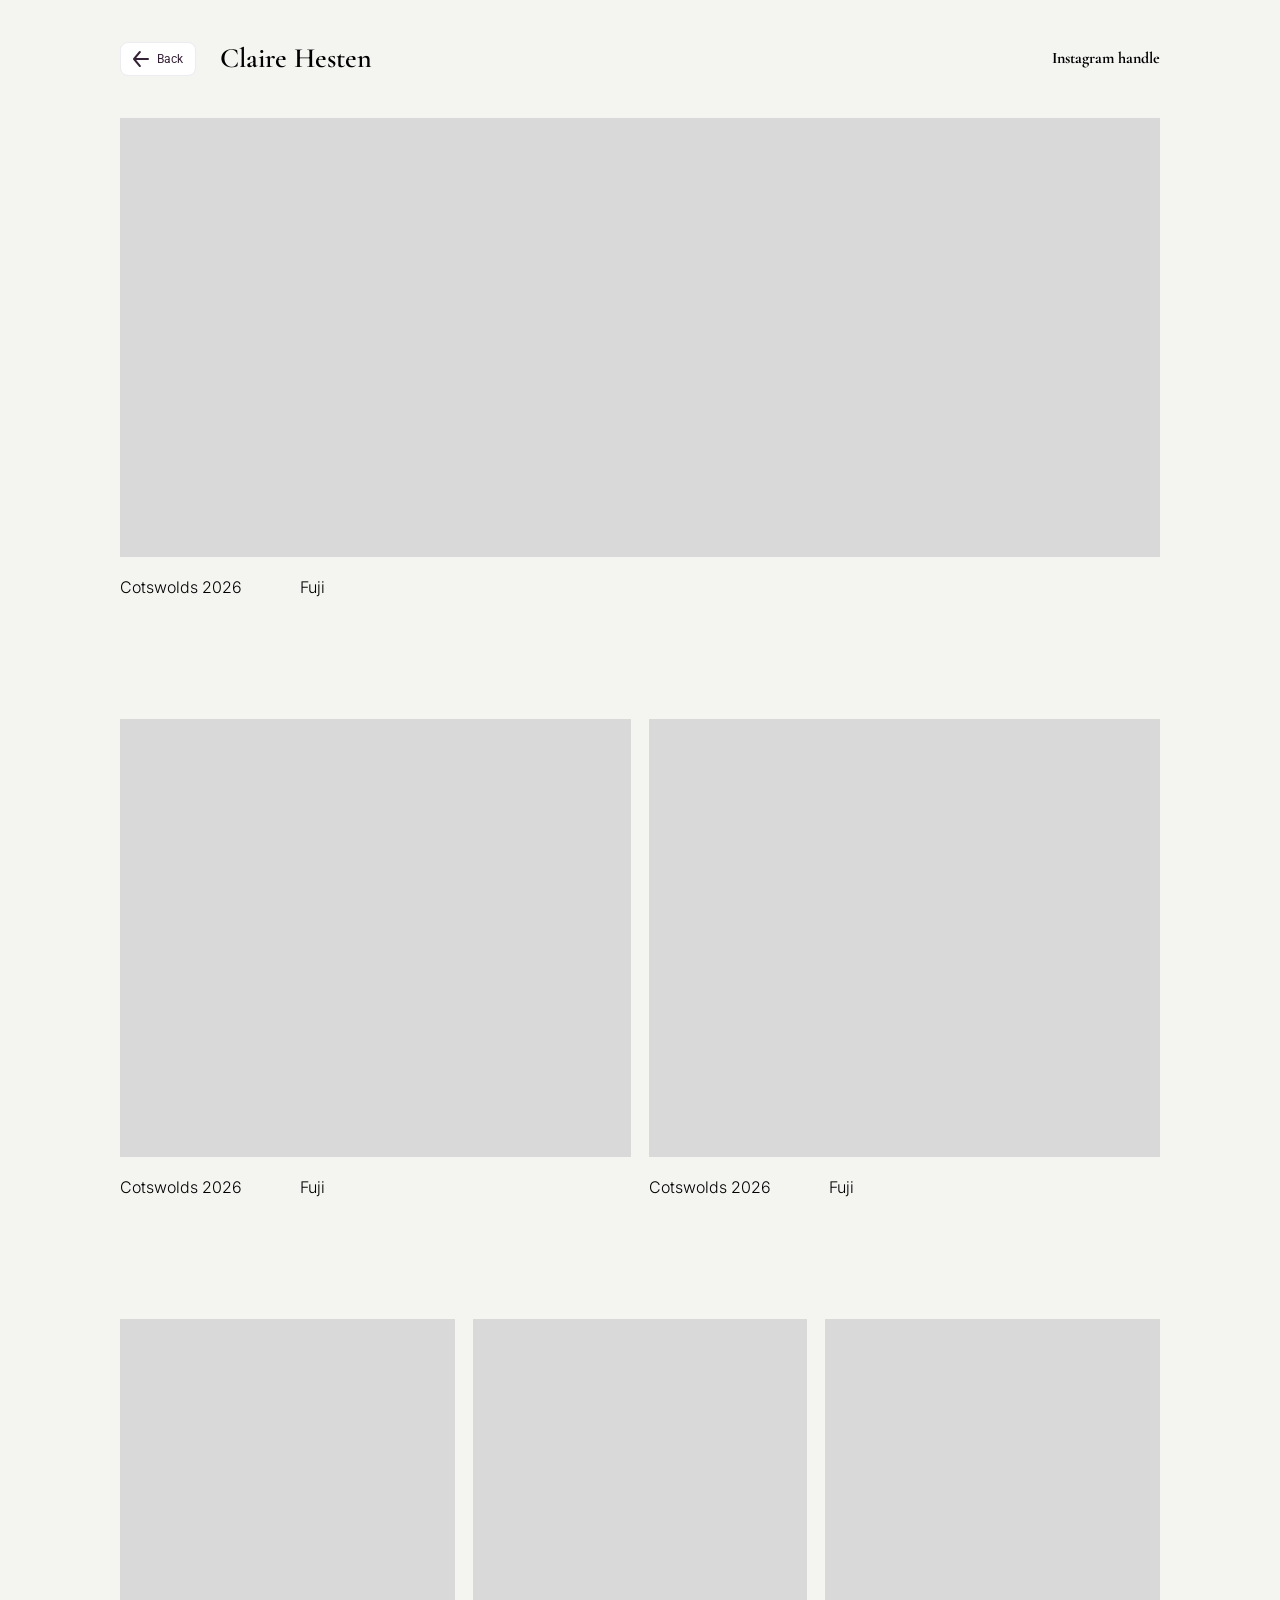
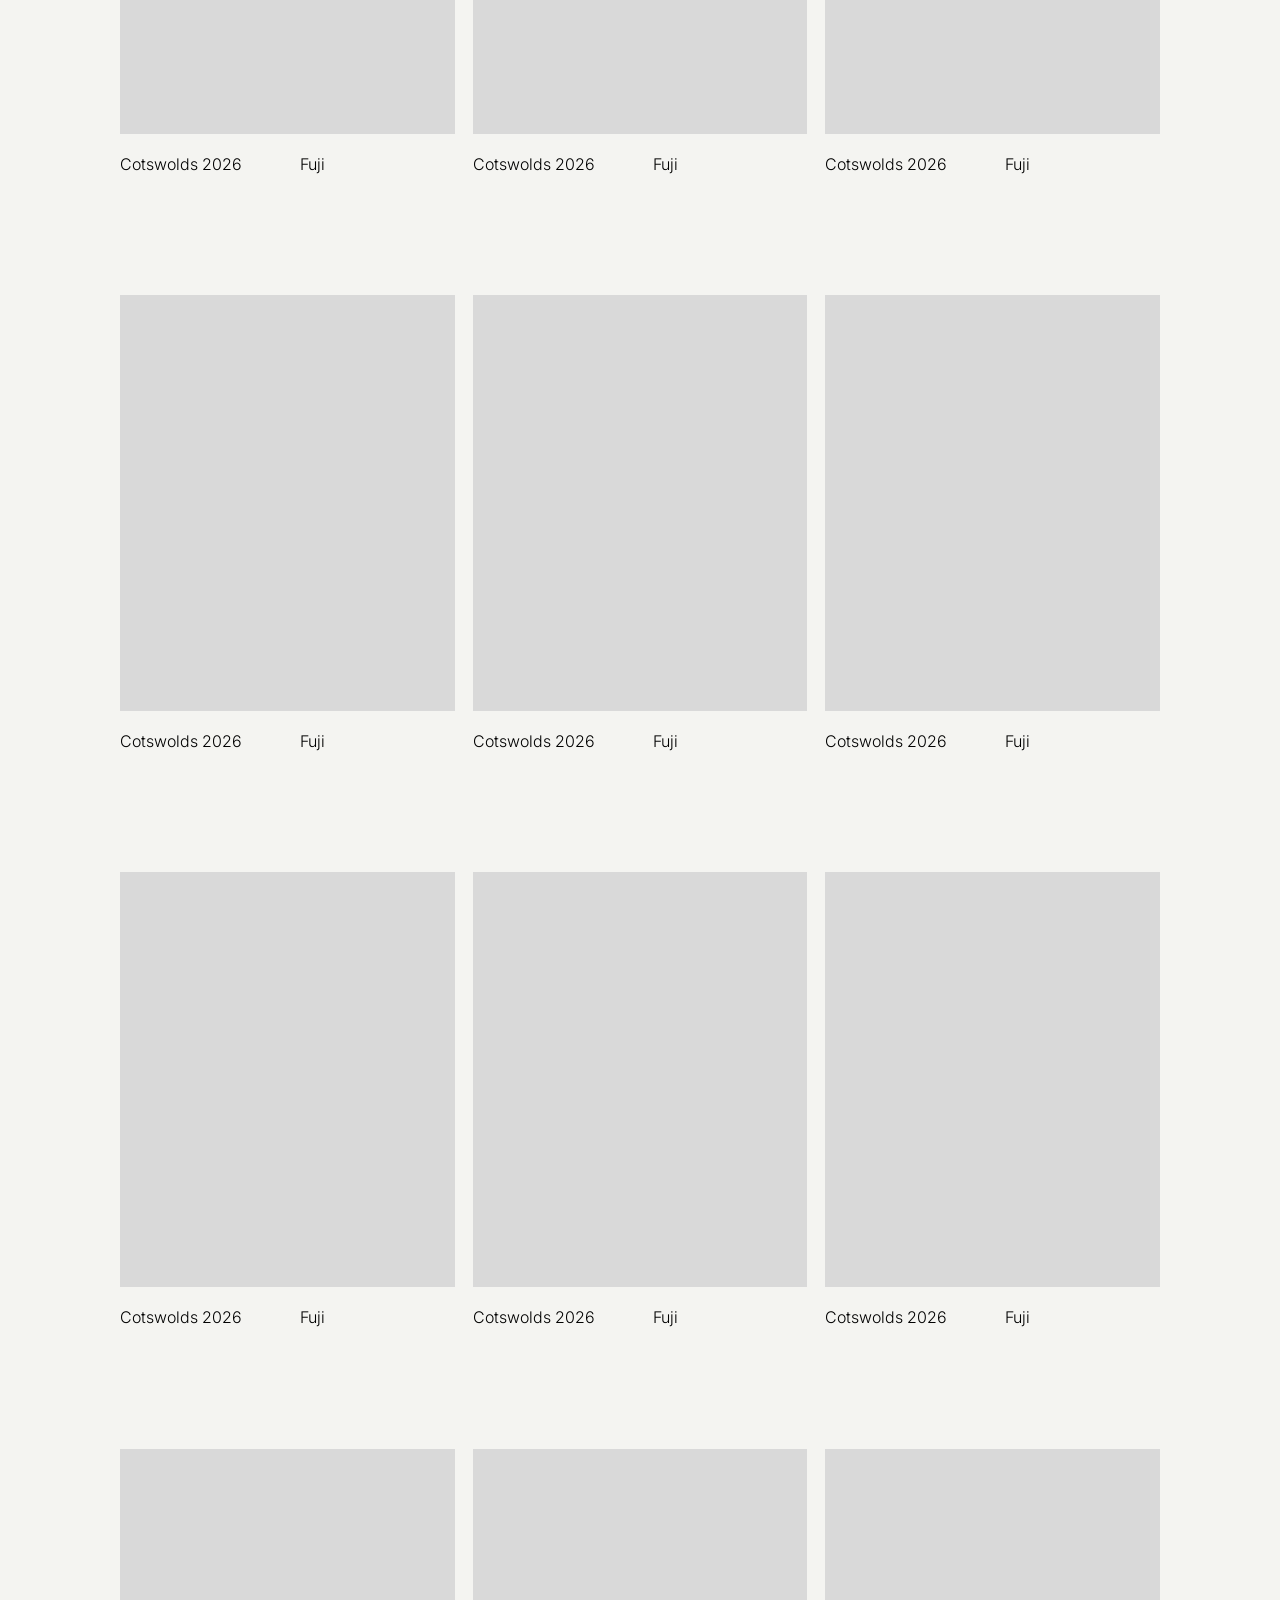
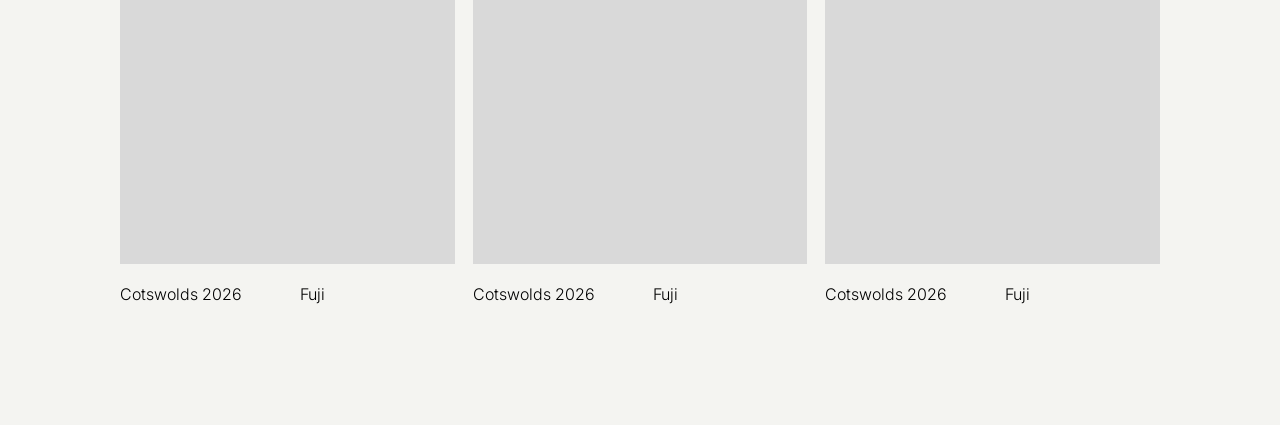
<file: alpine.html>
<!DOCTYPE html>
<html lang="en">
<head>
  <meta charset="UTF-8" />
  <meta name="viewport" content="width=device-width, initial-scale=1.0" />
  <title>Alpine 2025 – Claire Hesten</title>
  <link rel="preconnect" href="https://fonts.googleapis.com" />
  <link rel="preconnect" href="https://fonts.gstatic.com" crossorigin />
  <link
    href="https://fonts.googleapis.com/css2?family=Cormorant+Garamond:wght@400;600;700&family=Inter:wght@300&family=Roboto:wght@400&display=swap"
    rel="stylesheet"
  />
  <link rel="stylesheet" href="tokens.css" />
  <link rel="stylesheet" href="styles.css" />
</head>
<body>
  <header class="site-header wrapper">
    <div class="site-header__left">
      <a class="chip" href="index.html">
        <span class="chip__icon"><img src="icons/back.svg" alt="" /></span>
        <span>Back</span>
      </a>
      <p class="site-header__name">Claire Hesten</p>
    </div>
    <a class="site-header__social" href="#">Instagram handle</a>
  </header>

  <main class="gallery wrapper">
    <!-- TODO: replace media placeholders with real photography from Alpine 2025 -->
    <figure class="figure figure--album-hero">
      <div class="figure__media" aria-label="Cotswolds image placeholder"></div>
      <figcaption class="figure__caption">
        <span>Cotswolds 2026</span>
        <span>Fuji</span>
      </figcaption>
    </figure>

    <div class="row--half">
      <figure class="figure figure--half">
        <div class="figure__media" aria-label="Cotswolds image placeholder"></div>
        <figcaption class="figure__caption">
          <span>Cotswolds 2026</span>
          <span>Fuji</span>
        </figcaption>
      </figure>
      <figure class="figure figure--half">
        <div class="figure__media" aria-label="Cotswolds image placeholder"></div>
        <figcaption class="figure__caption">
          <span>Cotswolds 2026</span>
          <span>Fuji</span>
        </figcaption>
      </figure>
    </div>

    <div class="row">
      <figure class="figure figure--grid">
        <div class="figure__media" aria-label="Cotswolds image placeholder"></div>
        <figcaption class="figure__caption">
          <span>Cotswolds 2026</span>
          <span>Fuji</span>
        </figcaption>
      </figure>
      <figure class="figure figure--grid">
        <div class="figure__media" aria-label="Cotswolds image placeholder"></div>
        <figcaption class="figure__caption">
          <span>Cotswolds 2026</span>
          <span>Fuji</span>
        </figcaption>
      </figure>
      <figure class="figure figure--grid">
        <div class="figure__media" aria-label="Cotswolds image placeholder"></div>
        <figcaption class="figure__caption">
          <span>Cotswolds 2026</span>
          <span>Fuji</span>
        </figcaption>
      </figure>
    </div>

    <div class="row">
      <figure class="figure figure--grid">
        <div class="figure__media" aria-label="Cotswolds image placeholder"></div>
        <figcaption class="figure__caption">
          <span>Cotswolds 2026</span>
          <span>Fuji</span>
        </figcaption>
      </figure>
      <figure class="figure figure--grid">
        <div class="figure__media" aria-label="Cotswolds image placeholder"></div>
        <figcaption class="figure__caption">
          <span>Cotswolds 2026</span>
          <span>Fuji</span>
        </figcaption>
      </figure>
      <figure class="figure figure--grid">
        <div class="figure__media" aria-label="Cotswolds image placeholder"></div>
        <figcaption class="figure__caption">
          <span>Cotswolds 2026</span>
          <span>Fuji</span>
        </figcaption>
      </figure>
    </div>

    <div class="row">
      <figure class="figure figure--grid">
        <div class="figure__media" aria-label="Cotswolds image placeholder"></div>
        <figcaption class="figure__caption">
          <span>Cotswolds 2026</span>
          <span>Fuji</span>
        </figcaption>
      </figure>
      <figure class="figure figure--grid">
        <div class="figure__media" aria-label="Cotswolds image placeholder"></div>
        <figcaption class="figure__caption">
          <span>Cotswolds 2026</span>
          <span>Fuji</span>
        </figcaption>
      </figure>
      <figure class="figure figure--grid">
        <div class="figure__media" aria-label="Cotswolds image placeholder"></div>
        <figcaption class="figure__caption">
          <span>Cotswolds 2026</span>
          <span>Fuji</span>
        </figcaption>
      </figure>
    </div>

    <div class="row">
      <figure class="figure figure--grid">
        <div class="figure__media" aria-label="Cotswolds image placeholder"></div>
        <figcaption class="figure__caption">
          <span>Cotswolds 2026</span>
          <span>Fuji</span>
        </figcaption>
      </figure>
      <figure class="figure figure--grid">
        <div class="figure__media" aria-label="Cotswolds image placeholder"></div>
        <figcaption class="figure__caption">
          <span>Cotswolds 2026</span>
          <span>Fuji</span>
        </figcaption>
      </figure>
      <figure class="figure figure--grid">
        <div class="figure__media" aria-label="Cotswolds image placeholder"></div>
        <figcaption class="figure__caption">
          <span>Cotswolds 2026</span>
          <span>Fuji</span>
        </figcaption>
      </figure>
    </div>
  </main>
</body>
</html>
</file>
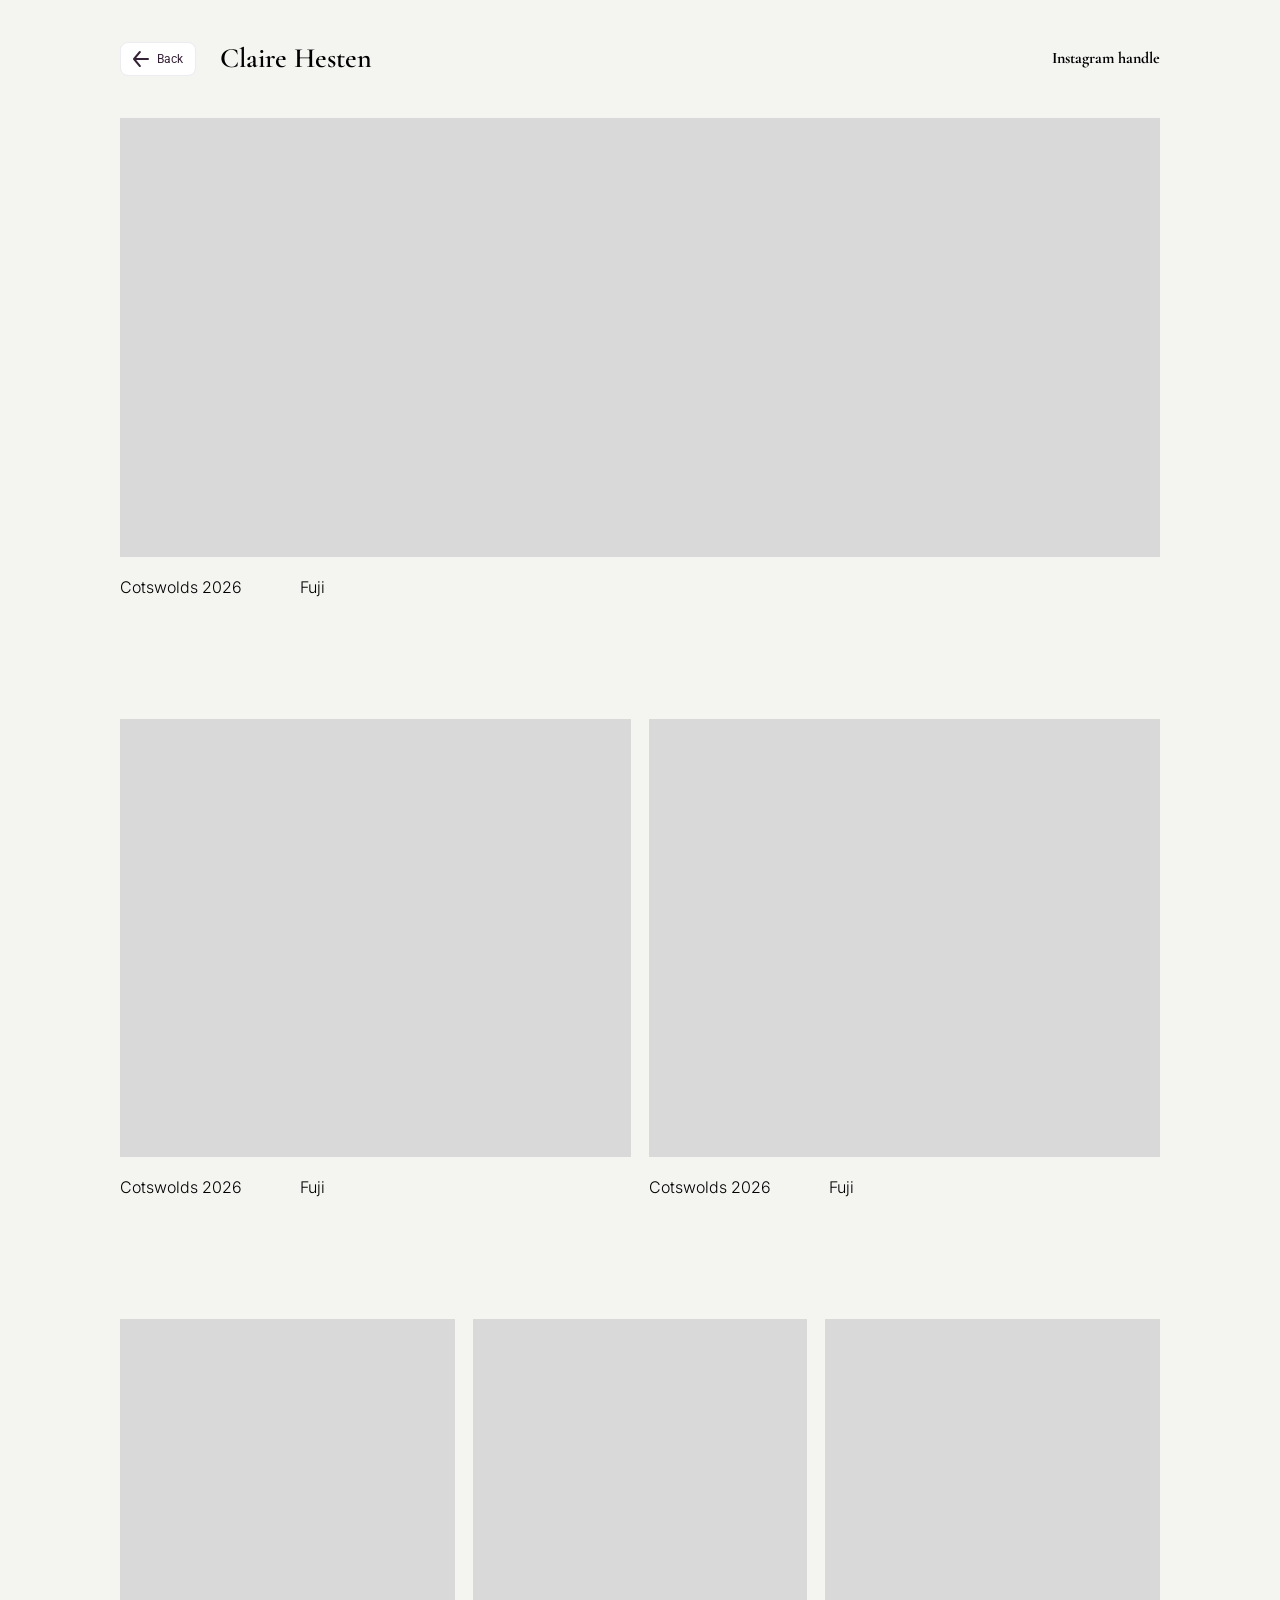
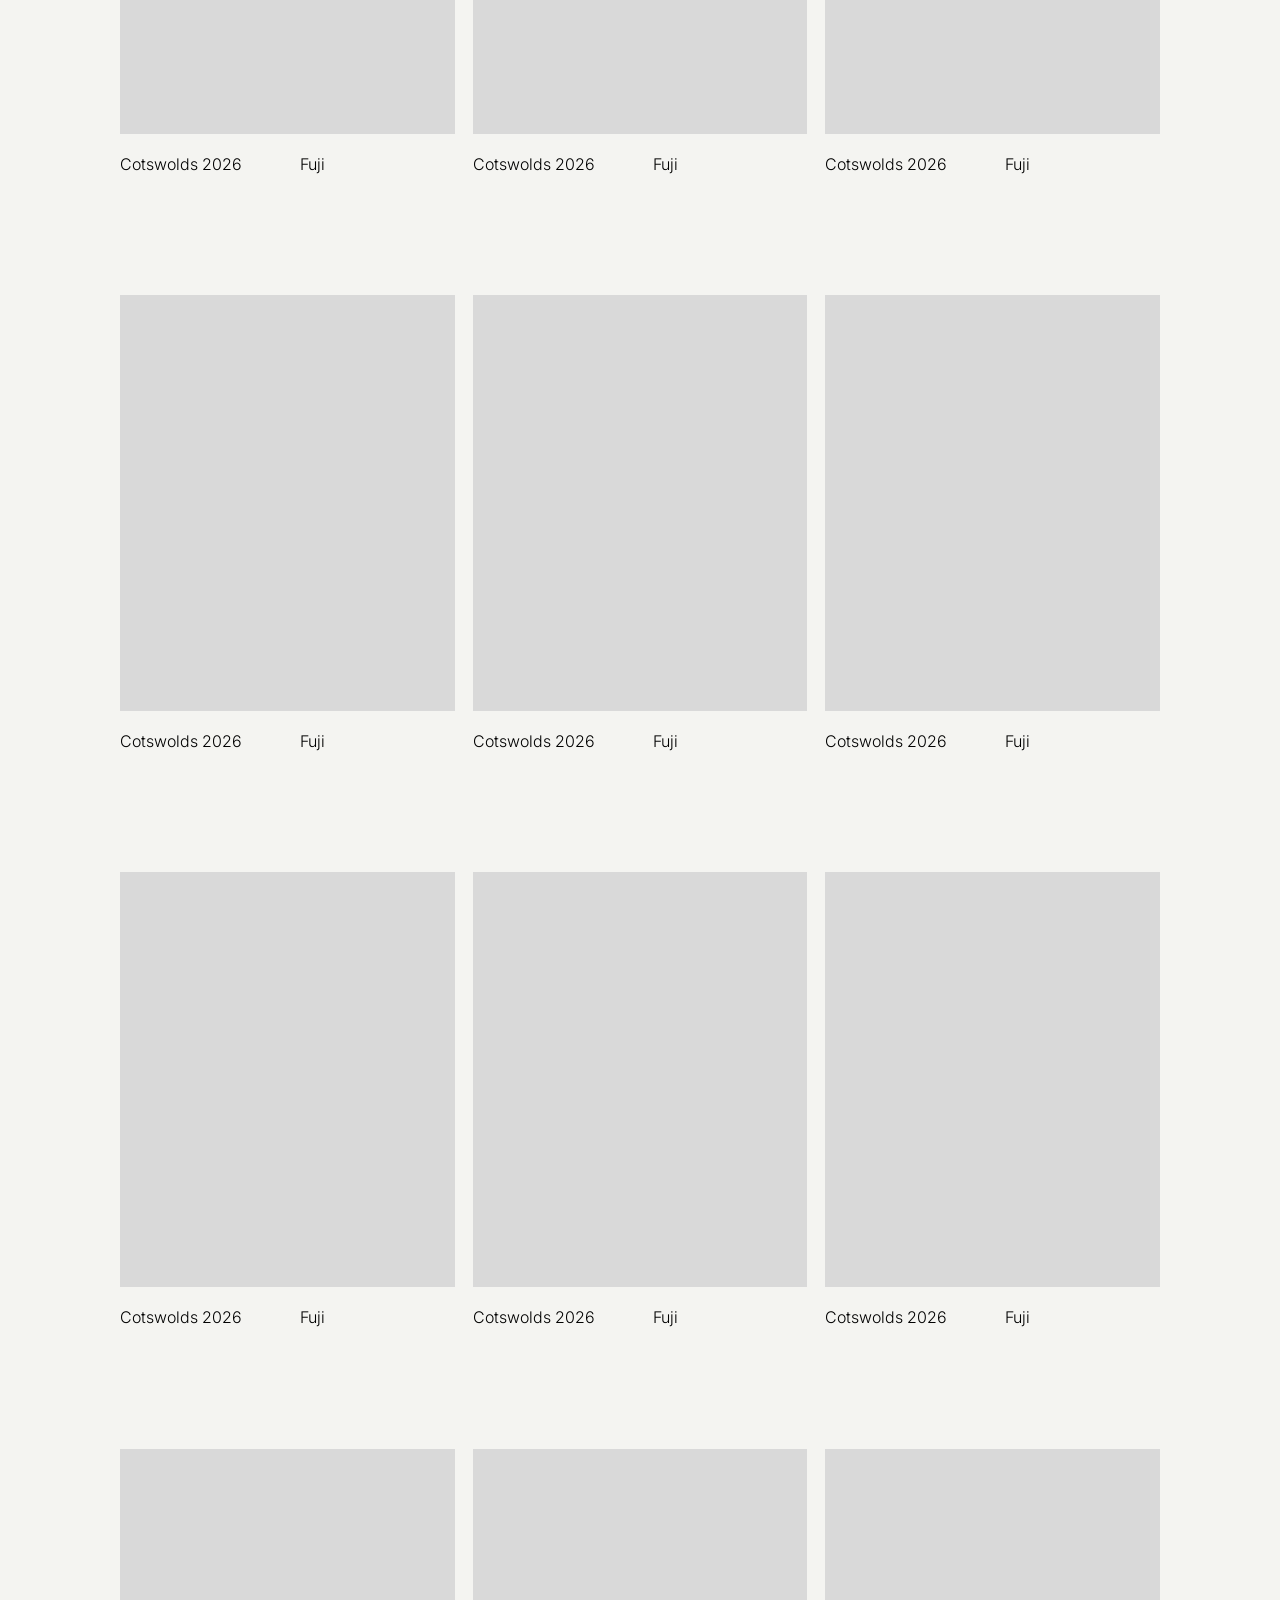
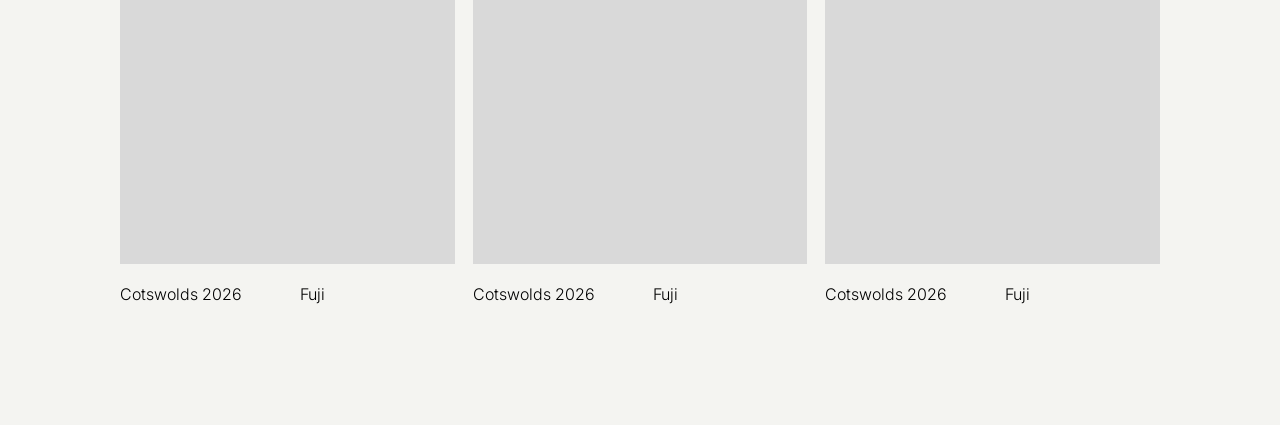
<file: mediterranean.html>
<!DOCTYPE html>
<html lang="en">
<head>
  <meta charset="UTF-8" />
  <meta name="viewport" content="width=device-width, initial-scale=1.0" />
  <title>Mediterranean 2025 – Claire Hesten</title>
  <link rel="preconnect" href="https://fonts.googleapis.com" />
  <link rel="preconnect" href="https://fonts.gstatic.com" crossorigin />
  <link
    href="https://fonts.googleapis.com/css2?family=Cormorant+Garamond:wght@400;600;700&family=Inter:wght@300&family=Roboto:wght@400&display=swap"
    rel="stylesheet"
  />
  <link rel="stylesheet" href="tokens.css" />
  <link rel="stylesheet" href="styles.css" />
</head>
<body>
  <header class="site-header wrapper">
    <div class="site-header__left">
      <a class="chip" href="index.html">
        <span class="chip__icon"><img src="icons/back.svg" alt="" /></span>
        <span>Back</span>
      </a>
      <p class="site-header__name">Claire Hesten</p>
    </div>
    <a class="site-header__social" href="#">Instagram handle</a>
  </header>

  <main class="gallery wrapper">
    <!-- TODO: replace media placeholders with real photography from Mediterranean 2025 -->
    <figure class="figure figure--album-hero">
      <div class="figure__media" aria-label="Cotswolds image placeholder"></div>
      <figcaption class="figure__caption">
        <span>Cotswolds 2026</span>
        <span>Fuji</span>
      </figcaption>
    </figure>

    <div class="row--half">
      <figure class="figure figure--half">
        <div class="figure__media" aria-label="Cotswolds image placeholder"></div>
        <figcaption class="figure__caption">
          <span>Cotswolds 2026</span>
          <span>Fuji</span>
        </figcaption>
      </figure>
      <figure class="figure figure--half">
        <div class="figure__media" aria-label="Cotswolds image placeholder"></div>
        <figcaption class="figure__caption">
          <span>Cotswolds 2026</span>
          <span>Fuji</span>
        </figcaption>
      </figure>
    </div>

    <div class="row">
      <figure class="figure figure--grid">
        <div class="figure__media" aria-label="Cotswolds image placeholder"></div>
        <figcaption class="figure__caption">
          <span>Cotswolds 2026</span>
          <span>Fuji</span>
        </figcaption>
      </figure>
      <figure class="figure figure--grid">
        <div class="figure__media" aria-label="Cotswolds image placeholder"></div>
        <figcaption class="figure__caption">
          <span>Cotswolds 2026</span>
          <span>Fuji</span>
        </figcaption>
      </figure>
      <figure class="figure figure--grid">
        <div class="figure__media" aria-label="Cotswolds image placeholder"></div>
        <figcaption class="figure__caption">
          <span>Cotswolds 2026</span>
          <span>Fuji</span>
        </figcaption>
      </figure>
    </div>

    <div class="row">
      <figure class="figure figure--grid">
        <div class="figure__media" aria-label="Cotswolds image placeholder"></div>
        <figcaption class="figure__caption">
          <span>Cotswolds 2026</span>
          <span>Fuji</span>
        </figcaption>
      </figure>
      <figure class="figure figure--grid">
        <div class="figure__media" aria-label="Cotswolds image placeholder"></div>
        <figcaption class="figure__caption">
          <span>Cotswolds 2026</span>
          <span>Fuji</span>
        </figcaption>
      </figure>
      <figure class="figure figure--grid">
        <div class="figure__media" aria-label="Cotswolds image placeholder"></div>
        <figcaption class="figure__caption">
          <span>Cotswolds 2026</span>
          <span>Fuji</span>
        </figcaption>
      </figure>
    </div>

    <div class="row">
      <figure class="figure figure--grid">
        <div class="figure__media" aria-label="Cotswolds image placeholder"></div>
        <figcaption class="figure__caption">
          <span>Cotswolds 2026</span>
          <span>Fuji</span>
        </figcaption>
      </figure>
      <figure class="figure figure--grid">
        <div class="figure__media" aria-label="Cotswolds image placeholder"></div>
        <figcaption class="figure__caption">
          <span>Cotswolds 2026</span>
          <span>Fuji</span>
        </figcaption>
      </figure>
      <figure class="figure figure--grid">
        <div class="figure__media" aria-label="Cotswolds image placeholder"></div>
        <figcaption class="figure__caption">
          <span>Cotswolds 2026</span>
          <span>Fuji</span>
        </figcaption>
      </figure>
    </div>

    <div class="row">
      <figure class="figure figure--grid">
        <div class="figure__media" aria-label="Cotswolds image placeholder"></div>
        <figcaption class="figure__caption">
          <span>Cotswolds 2026</span>
          <span>Fuji</span>
        </figcaption>
      </figure>
      <figure class="figure figure--grid">
        <div class="figure__media" aria-label="Cotswolds image placeholder"></div>
        <figcaption class="figure__caption">
          <span>Cotswolds 2026</span>
          <span>Fuji</span>
        </figcaption>
      </figure>
      <figure class="figure figure--grid">
        <div class="figure__media" aria-label="Cotswolds image placeholder"></div>
        <figcaption class="figure__caption">
          <span>Cotswolds 2026</span>
          <span>Fuji</span>
        </figcaption>
      </figure>
    </div>
  </main>
</body>
</html>
</file>
<file: tokens.css>
/*
 * ============================================================
 *  Claire Hesten Portfolio — Design Tokens
 *  Source: Figma — Photography Portfolio (nodes 1:69, 20:14)
 *
 *  Structure
 *  ─────────────────────────────────────────────────────────
 *  1. Primitives   — raw values, no semantic meaning
 *  2. Tokens       — purpose-driven aliases to primitives
 * ============================================================
 */

/* ============================================================
   1. PRIMITIVES
   ============================================================ */

:root {

  /* ── Neutral ── */
  --color-neutral-000: #ffffff;
  --color-neutral-100: #f4f4f1;
  --color-neutral-300: #d9d9d9;
  --color-neutral-900: #000000;

  /* ── Brand accent (chip / interactive) ── */
  --color-brand-secondary: #362237;
  --color-border-primary:  #eaecef;

  /* ── Spacing ── */
  --space-1: 18px;
  --space-2: 28px;
  --space-3: 58px;
  --space-4: 120px;
  --space-5: 120px;
  --space-6: 40px;
  --space-7: 20px;
  --space-8: 24px;
  --space-9: 8px;
  --space-10: 12px;
  --space-11: 32px;
  --space-12: 80px;

}

/* ============================================================
   2. SEMANTIC TOKENS
   ============================================================ */

:root {

  /* ── Surface ── */
  --surface-page:    var(--color-neutral-100); /* #f4f4f1 — page background */
  --surface-media:   var(--color-neutral-300); /* #d9d9d9 — image / video placeholder */

  /* ── Text ── */
  --text-primary:    var(--color-neutral-900); /* #000000 — headings, labels, body */
  --text-chip:       var(--color-brand-secondary); /* #362237 — chip label + icon */

  /* ── Layout ── */
  --content-max-width: 1440px;
  --content-gutter:    var(--space-5);   /* 120px side margin at desktop width */
  --row-gap:           var(--space-1);   /* 18px between images in a row */
  --section-gap:       var(--space-4);   /* 120px between major sections */
  --media-caption-gap: var(--space-7);   /* 20px between a grid image and its caption */
  --caption-gap:       var(--space-2);   /* 28px between a full-bleed video and its caption */
  --caption-item-gap:  var(--space-3);   /* 58px between caption label parts */
  --feature-gap:       var(--space-6);   /* 40px between feature image and album panel */
  --nav-gap:           var(--space-11);  /* 32px between header nav items */
  --header-padding-y:  var(--space-6);   /* 40px header vertical padding */
  --banner-gap:        var(--space-12);  /* 80px between the banner and the body */

  /* ── Chip (View Album / Back) ── */
  --chip-bg:        var(--color-neutral-000);
  --chip-border:    var(--color-border-primary);
  --chip-text:      var(--color-brand-secondary);
  --chip-radius:    8px;
  --chip-height:    34px;
  --chip-padding-x: var(--space-10); /* 12px */
  --chip-gap:       var(--space-9);  /* 8px */

}
</file>
<file: styles.css>
*,
*::before,
*::after {
  box-sizing: border-box;
  margin: 0;
  padding: 0;
}

html {
  scroll-behavior: smooth;
}

body {
  font-family: "Inter", sans-serif;
  background: var(--surface-page);
  color: var(--text-primary);
  line-height: 1.34;
  -webkit-font-smoothing: antialiased;
  -moz-osx-font-smoothing: grayscale;
}

a {
  color: inherit;
  text-decoration: none;
}

.wrapper {
  max-width: var(--content-max-width);
  margin: 0 auto;
  padding: 0 var(--content-gutter);
}

/* ---------- HEADER ---------- */
.site-header {
  display: flex;
  align-items: center;
  justify-content: space-between;
  padding-top: var(--header-padding-y);
  padding-bottom: var(--header-padding-y);
}

.site-header__name {
  font-family: "Cormorant Garamond", serif;
  font-weight: 600;
  font-size: 28px;
}

.site-header__social {
  font-family: "Cormorant Garamond", serif;
  font-weight: 700;
  font-size: 16px;
}

.site-header__left {
  display: flex;
  align-items: center;
  gap: var(--space-8); /* 24px */
}

.site-header__right {
  display: flex;
  align-items: center;
  gap: var(--nav-gap); /* 32px */
}

/* ---------- CHIP (View Album / Back) ---------- */
.chip {
  display: inline-flex;
  align-items: center;
  gap: var(--chip-gap);
  height: var(--chip-height);
  padding: 0 var(--chip-padding-x);
  background: var(--chip-bg);
  border: 1px solid var(--chip-border);
  border-radius: var(--chip-radius);
  font-family: "Roboto", sans-serif;
  font-size: 12px;
  color: var(--chip-text);
  white-space: nowrap;
}

.chip__icon {
  width: 16px;
  height: 16px;
  flex-shrink: 0;
}

.chip__icon img {
  width: 100%;
  height: 100%;
  display: block;
}

/* ---------- BODY / SECTIONS ---------- */
.gallery {
  display: flex;
  flex-direction: column;
  gap: var(--section-gap);
  padding-bottom: 120px;
}

.figure {
  display: flex;
  flex-direction: column;
  gap: var(--media-caption-gap);
  width: 100%;
}

.figure__media {
  display: block;
  width: 100%;
  height: 100%;
  background: var(--surface-media);
  object-fit: cover;
}

/* Full-bleed banner (edge-to-edge hero, no side margins) */
.figure--banner {
  gap: var(--caption-gap);
}

/* scotland.mp4 / cotswolds.mp4 are native 1920x1080 (16:9) */
.figure--banner .figure__media {
  aspect-ratio: 1920 / 1080;
}

/* Full-width media within the wrapper (mid-page video) */
.figure--wide {
  gap: var(--caption-gap);
}

.figure--wide .figure__media {
  aspect-ratio: 1920 / 1080;
}

/* Row-item media (3-up grid) — uniform box so every row lines up.
   The last row is the exception: those images set their own native
   aspect-ratio inline and override this. */
.figure--grid .figure__media {
  aspect-ratio: 2201 / 2731;
}

.figure__caption {
  display: flex;
  align-items: center;
  gap: var(--caption-item-gap);
  font-family: "Inter", sans-serif;
  font-weight: 300;
  font-size: 16px;
  white-space: nowrap;
}

.row {
  display: grid;
  grid-template-columns: repeat(3, 1fr);
  gap: var(--row-gap);
  align-items: start;
}

/* Section — heading + chip above a grid ("My Recents", "Title") */
.section {
  display: flex;
  flex-direction: column;
  gap: var(--space-7); /* 20px */
  width: 100%;
}

.section-header {
  display: flex;
  align-items: center;
  justify-content: space-between;
  width: 100%;
}

.section-header__title {
  font-family: "Cormorant Garamond", serif;
  font-weight: 600;
  font-size: 28px;
}

/* Text panel — replaces an image in a 3-up row (title + description) */
.text-panel {
  display: flex;
  flex-direction: column;
  align-items: flex-start;
  justify-content: center;
  gap: var(--space-7); /* 20px */
}

.text-panel__title {
  font-family: "Cormorant Garamond", serif;
  font-weight: 600;
  font-size: 28px;
  white-space: nowrap;
}

.text-panel__body {
  font-family: "Roboto", sans-serif;
  font-size: 16px;
  line-height: 1.4;
  font-weight: 300;
}

/* Full-bleed banner section (outside .wrapper) */
.banner {
  width: 100%;
  margin-bottom: var(--banner-gap);
}

.banner .figure__caption {
  padding-left: var(--content-gutter);
}

/* Album pages — 2-up row and full-width hero */
.row--half {
  display: grid;
  grid-template-columns: repeat(2, 1fr);
  gap: var(--row-gap);
  align-items: start;
}

.figure--half .figure__media {
  aspect-ratio: 589.5 / 506;
}

.figure--album-hero .figure__media {
  aspect-ratio: 1197 / 506;
}

/* ---------- RESPONSIVE ---------- */
@media (max-width: 900px) {
  :root {
    --content-gutter: 40px;
    --section-gap: 56px;
  }

  .row,
  .row--half {
    grid-template-columns: 1fr;
  }

  .figure--half .figure__media {
    aspect-ratio: 1197 / 545;
  }

  .section-header {
    flex-direction: column;
    align-items: flex-start;
    gap: var(--space-7);
  }

  .text-panel {
    padding-top: var(--space-7);
  }
}

@media (max-width: 480px) {
  :root {
    --content-gutter: 20px;
  }

  .site-header {
    padding-top: 32px;
    padding-bottom: 32px;
    flex-wrap: wrap;
    gap: 16px;
  }

  .site-header__left,
  .site-header__right {
    gap: 16px;
  }

  .figure__caption {
    gap: 24px;
  }

  .banner .figure__caption {
    padding-left: var(--content-gutter);
  }
}
</file>
